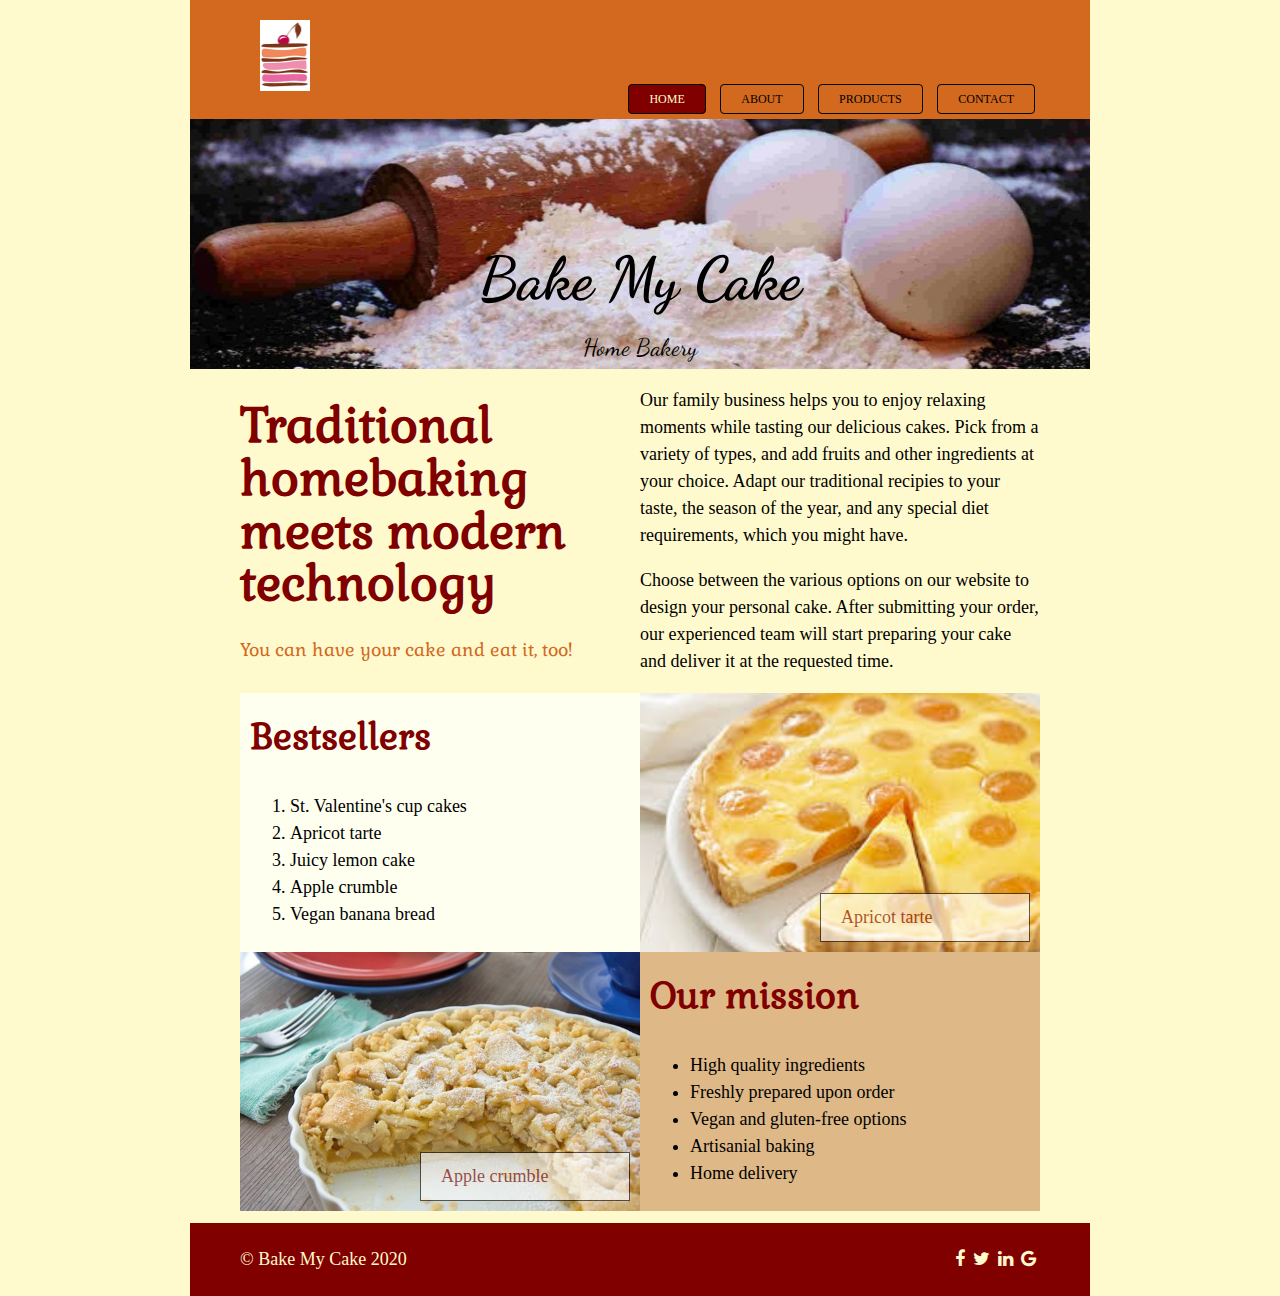
<file: index.html>
<!DOCTYPE html>
<html lang="en" dir="ltr">

<head>
  <meta charset="utf-8">
  <title>Bake My Cake Home</title>
  <meta name="viewport" content="width=device-width, initial-scale=1">
  <meta name="description" content="Order a cake made up at your wishes">
  <meta name="author" content="Learner F63802">
  <meta name="keywords" content="Bakery, Home Baking, Cakes, Food Delivery">
  <link href="https://fonts.googleapis.com/css?family=Gabriela&display=swap" rel="stylesheet">
  <link href="https://fonts.googleapis.com/css?family=Dancing+Script&display=swap" rel="stylesheet">
  <link rel="stylesheet" href="https://cdnjs.cloudflare.com/ajax/libs/font-awesome/4.7.0/css/font-awesome.min.css">
  <link rel="stylesheet"  href="stylesheet.css">
</head>

<body>
  <header class="wrapper">
    <a href="index.html">
      <div class="logo-container">
        <img src="Images/logo.png" alt="Cake Logo" width="250" />
      </div>
    </a>
    <nav class="main-menu">
      <ul>
        <li>
          <a class="current" href="index.html">HOME</a>
        </li>
        <li>
          <a href="about.html">ABOUT</a>
        </li>
        <li>
          <a href="offer.html">PRODUCTS</a>
        </li>
        <li>
          <a href="contact.html">CONTACT</a>
        </li>
      </ul>
    </nav>
  </header>



  <main>
    <div class="wrapper banner">
      <h2>Bake My Cake</h2>
      <p>Home Bakery</p>
    </div>

    <div class="wrapper">
      <div class="columns">
        <div class="column">
          <h1>Traditional homebaking meets modern technology</h1>
          <p class="citation">You can have your cake and eat it, too!</p>
        </div>
        <div class="column">
          <p>Our family business helps you to enjoy relaxing moments while tasting our delicious cakes.
          Pick from a variety of types, and add fruits and other ingredients at your choice.
          Adapt our traditional recipies to your taste, the season of the year, and any special diet requirements,
          which you might have.</p>
          <p>Choose between the various options on our website to design your personal cake. After submitting your order,
          our experienced team will start preparing your cake and deliver it at the requested time.</p>
        </div>
      </div>
    </div>

    <div class="wrapper">
      <div class="columns columns1">
        <div class="column">
          <div class="text">
            <h2>Bestsellers</h2>
            <ol>
              <li>St. Valentine's cup cakes</li>
              <li>Apricot tarte</li>
              <li>Juicy lemon cake</li>
              <li>Apple crumble</li>
              <li>Vegan banana bread</li>
            </ol>
          </div>
        </div>
        <div class="column tarte">
          <a href="offer.html">
            <p>Apricot tarte</p>
          </a>
        </div>
      </div>
      <div class="columns columns2">
        <div class="column crumble-cake">
          <a href="offer2.html">
            <p>Apple crumble</p>
          </a>
        </div>
        <div class="column">
          <div class="text">
            <h2>Our mission</h2>
            <ul>
              <li>High quality ingredients</li>
              <li>Freshly prepared upon order</li>
              <li>Vegan and gluten-free options</li>
              <li>Artisanial baking</li>
              <li>Home delivery</li>
            </ul>
          </div>
        </div>
      </div>
    </div>
  </main>



  <footer class="wrapper">
    <div class="footer-container">
      <div class="footer-text-container">
        <p>&copy; Bake My Cake 2020</p>
      </div>

      <ul class="icons-container">
        <li >
            <a class="fa fa-facebook" href="#"></a>
        </li>
        <li >
          <a class="fa fa-twitter" href="#"></a>
        </li>
        <li >
          <a class="fa fa-linkedin" href="#"></a>
        </li>
        <li>
          <a class="fa fa-google" href="#"></a>
        </li>
      </ul>
    </div>
  </footer>
</body>

</html>
</file>
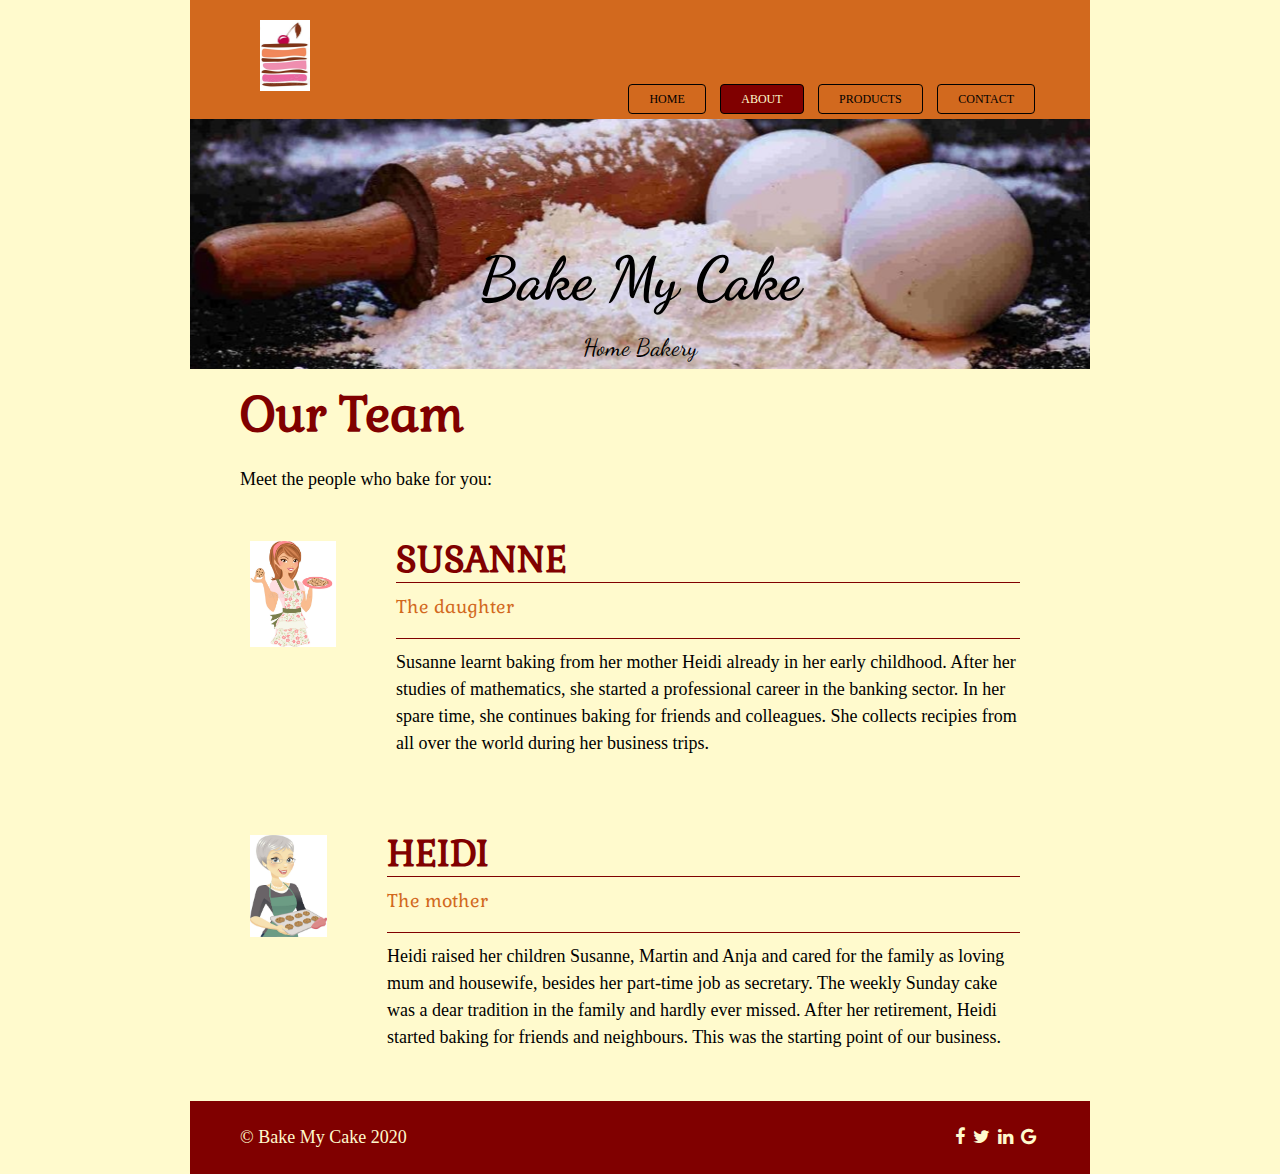
<file: about.html>
<!DOCTYPE html>
<html lang="en" dir="ltr">

<head>
  <meta charset="utf-8">
  <title>Bake My Cake About</title>
  <meta name="viewport" content="width=device-width, initial-scale=1">
  <meta name="description" content="Order a cake made up at your wishes">
  <meta name="author" content="Learner F63802">
  <meta name="keywords" content="Bakery, Home Baking, Cakes, Food Delivery">
  <link href="https://fonts.googleapis.com/css?family=Gabriela&display=swap" rel="stylesheet">
  <link href="https://fonts.googleapis.com/css?family=Dancing+Script&display=swap" rel="stylesheet">
  <link rel="stylesheet" href="https://cdnjs.cloudflare.com/ajax/libs/font-awesome/4.7.0/css/font-awesome.min.css">
  <link rel="stylesheet"  href="stylesheet.css">
</head>

<body>
  <header class="wrapper">
    <a href="index.html">
      <div class="logo-container">
          <img src="Images/logo.png" alt="Cake Logo" width="125" />
      </div>
    </a>
    <nav class="main-menu">
      <ul>
        <li>
          <a href="index.html">HOME</a>
        </li>
        <li>
          <a class="current" href="about.html">ABOUT</a>
        </li>
        <li>
          <a href="offer.html">PRODUCTS</a>
        </li>
        <li>
          <a href="contact.html">CONTACT</a>
        </li>
      </ul>
    </nav>
  </header>

  <main>
    <div class="wrapper banner">
      <h2>Bake My Cake</h2>
      <p>Home Bakery</p>
    </div>

    <div class="wrapper">
      <h1>Our Team</h1>
      <p>Meet the people who bake for you:</p>
    </div>

    <div class="wrapper">
      <div class="img-txt-container">
        <div class="img-container">
          <img src="Images/susanne.png" alt="Portrait - Susanne holding some cakes" width=250 />
        </div>
        <div class="txt-container">
          <h2>SUSANNE</h2>
          <p class="citation">The daughter</p>
          <p>Susanne learnt baking from her mother Heidi already in her early childhood. After her studies of mathematics,
            she started a professional career in the banking sector. In her spare time, she continues baking for friends
            and colleagues. She collects recipies from all over the world during her business trips.
          </p>
        </div>
      </div>

      <div class="img-txt-container">
        <div class="img-container">
          <img src="Images/heidi.png" alt="Portrait - Heidi holding a baking tray" width=250 />
        </div>
        <div class="txt-container">
          <h2>HEIDI</h2>
          <p class="citation">The mother</p>
          <p>Heidi raised her children Susanne, Martin and Anja and cared for the family as loving mum and housewife,
          besides her part-time job as secretary. The weekly Sunday cake was a dear tradition in the family
          and hardly ever missed.
          After her retirement, Heidi started baking for friends and neighbours. This was the starting point of our business.
          </p>
        </div>
      </div>
    </div>
  </main>

  <footer class="wrapper">
    <div class="footer-container">
      <div class="footer-text-container">
        <p>&copy; Bake My Cake 2020</p>
      </div>

      <ul class="icons-container">
        <li >
            <a class="fa fa-facebook" href="#"></a>
        </li>
        <li >
          <a class="fa fa-twitter" href="#"></a>
        </li>
        <li >
          <a class="fa fa-linkedin" href="#"></a>
        </li>
        <li>
          <a class="fa fa-google" href="#"></a>
        </li>
      </ul>
    </div>
  </footer>
</body>

</html>
</file>
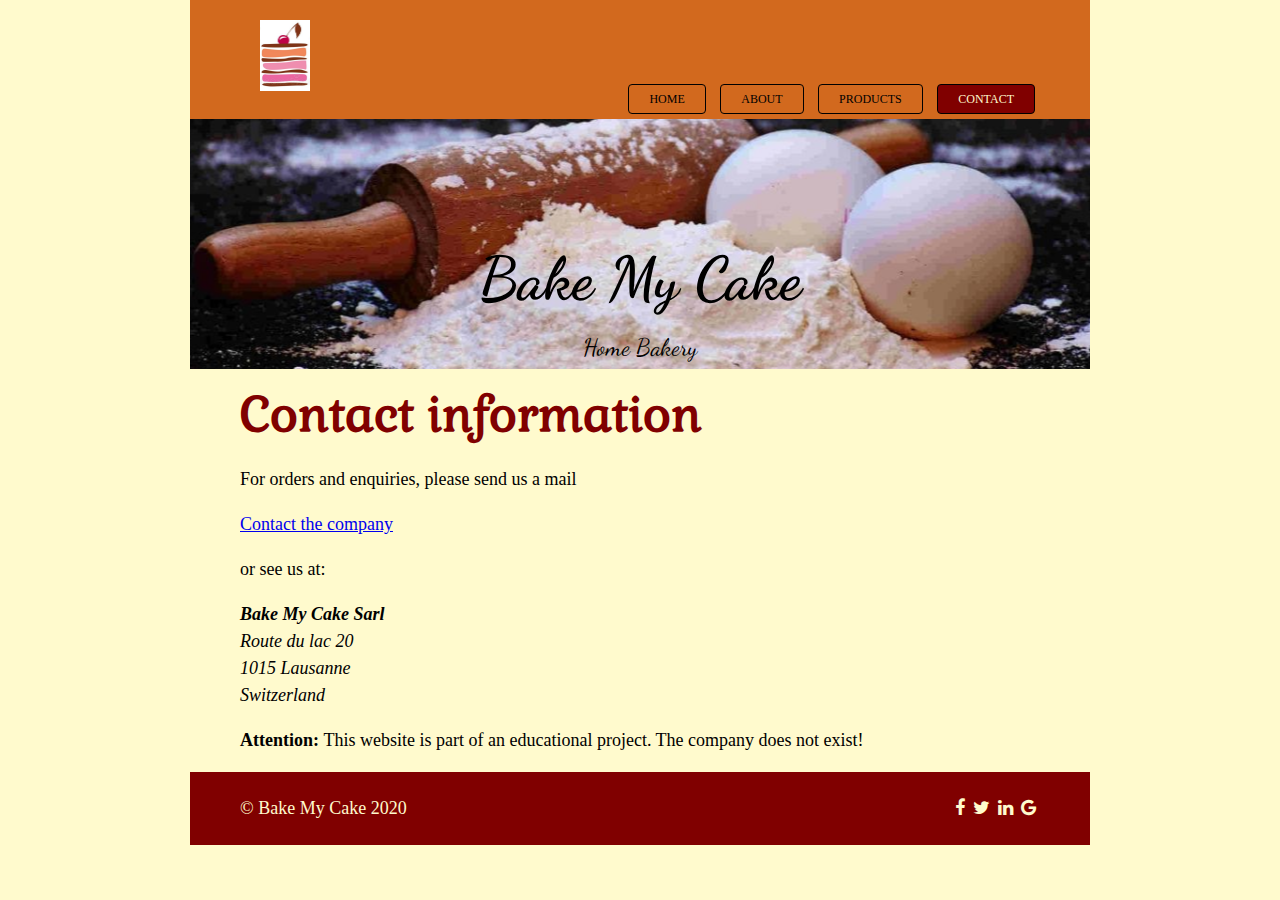
<file: contact.html>
<!DOCTYPE html>
<html lang="en" dir="ltr">

<head>
  <meta charset="utf-8">
  <title>Bake My Cake Contact</title>
  <meta name="viewport" content="width=device-width, initial-scale=1">
  <meta name="description" content="Order a cake made up at your wishes">
  <meta name="author" content="Learner F63802">
  <meta name="keywords" content="Bakery, Home Baking, Cakes, Food Delivery">
  <link href="https://fonts.googleapis.com/css?family=Gabriela&display=swap" rel="stylesheet">
  <link href="https://fonts.googleapis.com/css?family=Dancing+Script&display=swap" rel="stylesheet">
  <link rel="stylesheet" href="https://cdnjs.cloudflare.com/ajax/libs/font-awesome/4.7.0/css/font-awesome.min.css">
  <link rel="stylesheet"  href="stylesheet.css">
</head>

<body>
  <header class="wrapper">
    <a href="index.html">
      <div class="logo-container">
          <img src="Images/logo.png" alt="Cake Logo" width="125" />
      </div>
    </a>

    <nav class="main-menu">
      <ul>
        <li>
          <a href="index.html">HOME</a>
        </li>
        <li>
          <a href="about.html">ABOUT</a>
        </li>
        <li>
          <a href="offer.html">PRODUCTS</a>
        </li>
        <li>
          <a class="current" href="contact.html">CONTACT</a>
        </li>
      </ul>
    </nav>
  </header>



  <main>
    <div class="wrapper banner">
      <h2>Bake My Cake</h2>
      <p>Home Bakery</p>
    </div>

    <div class="wrapper">
      <h1>Contact information</h1>
      <p>For orders and enquiries, please send us a mail</p>

      <p> <a href="mailto:info@bakemycake.ch/">Contact the company</a> </p>

      <p>or see us at:</p>


        <address>
          <strong>Bake My Cake Sarl</strong><br/>
          Route du lac 20<br/>
          1015 Lausanne<br/>
          Switzerland
        </address>
  

      <p>
        <strong>Attention: </strong>This website is part of an educational project. The company does not exist!
      </p>

    </div>

  </main>



  <footer class="wrapper">
    <div class="footer-container">
      <div class="footer-text-container">
        <p>&copy; Bake My Cake 2020</p>
      </div>

      <ul class="icons-container">
        <li >
            <a class="fa fa-facebook" href="#"></a>
        </li>
        <li >
          <a class="fa fa-twitter" href="#"></a>
        </li>
        <li >
          <a class="fa fa-linkedin" href="#"></a>
        </li>
        <li>
          <a class="fa fa-google" href="#"></a>
        </li>
      </ul>
    </div>
  </footer>
</body>

</html>
</file>
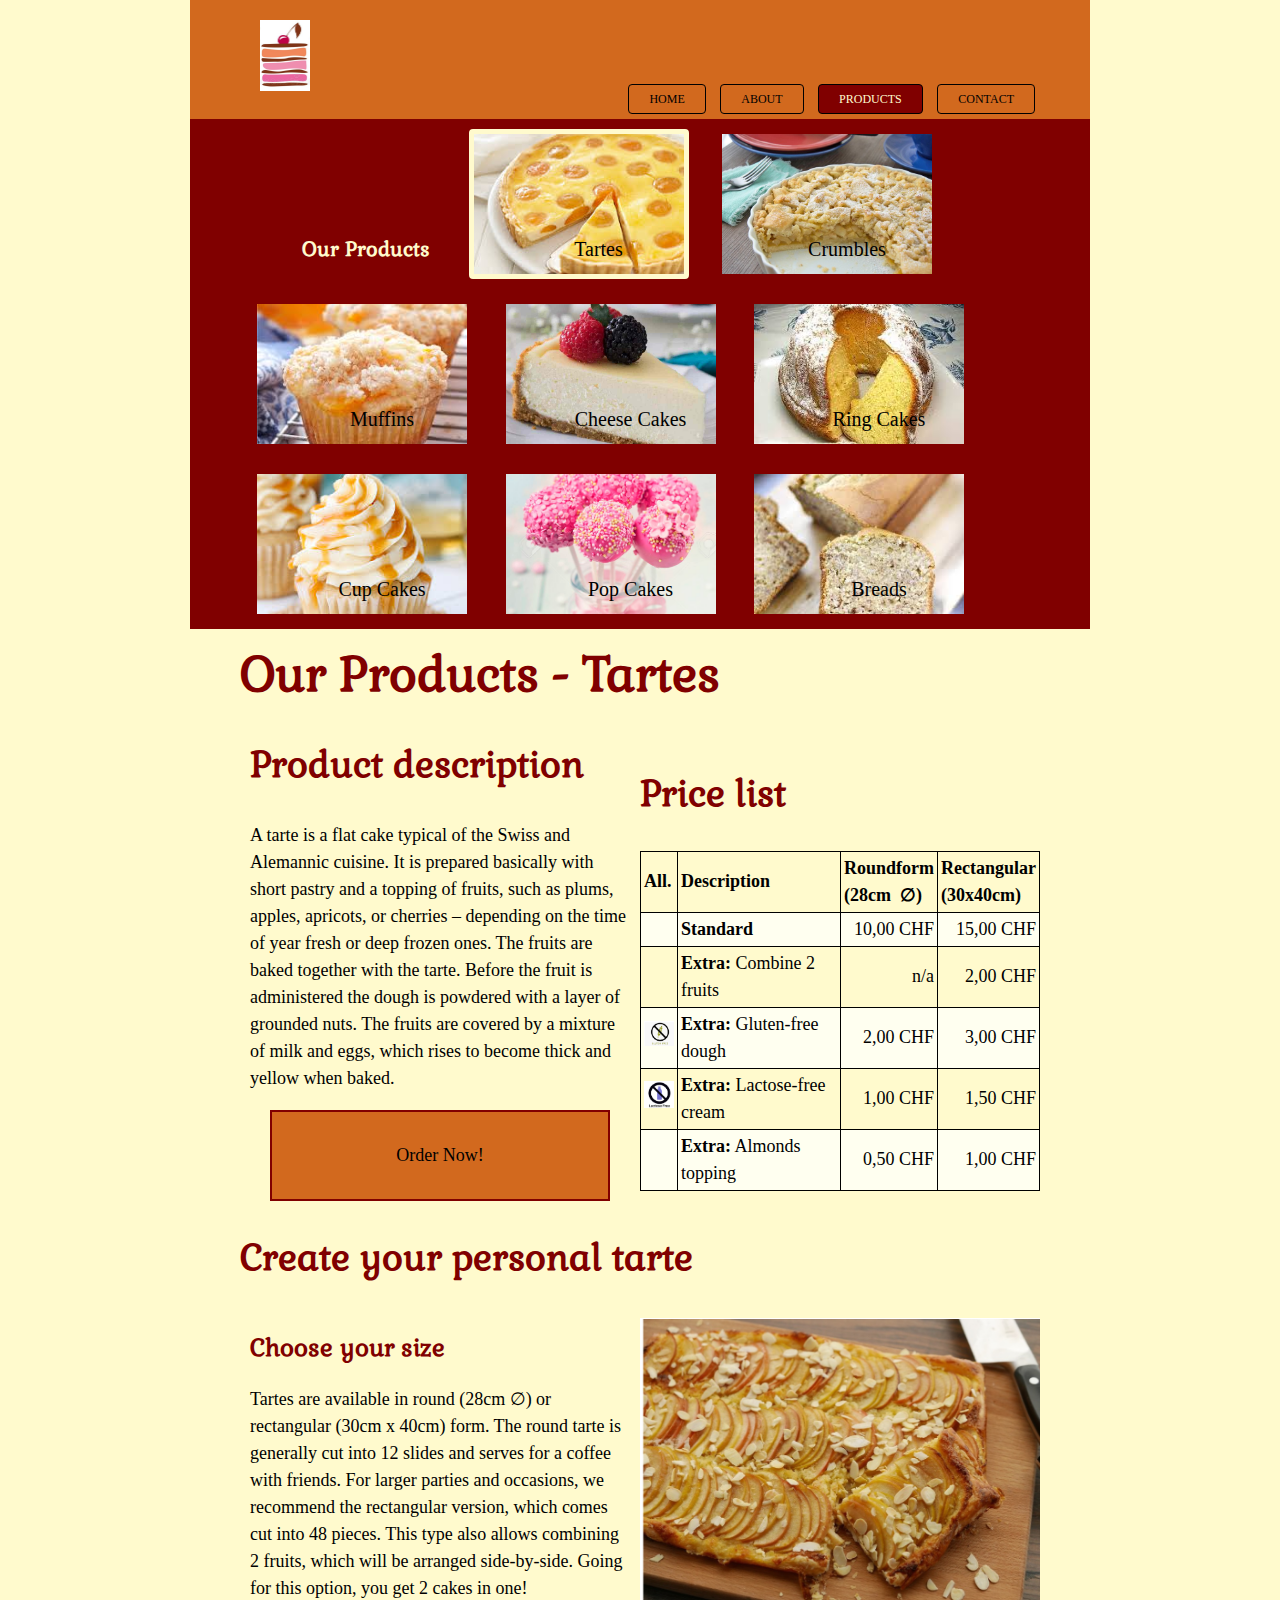
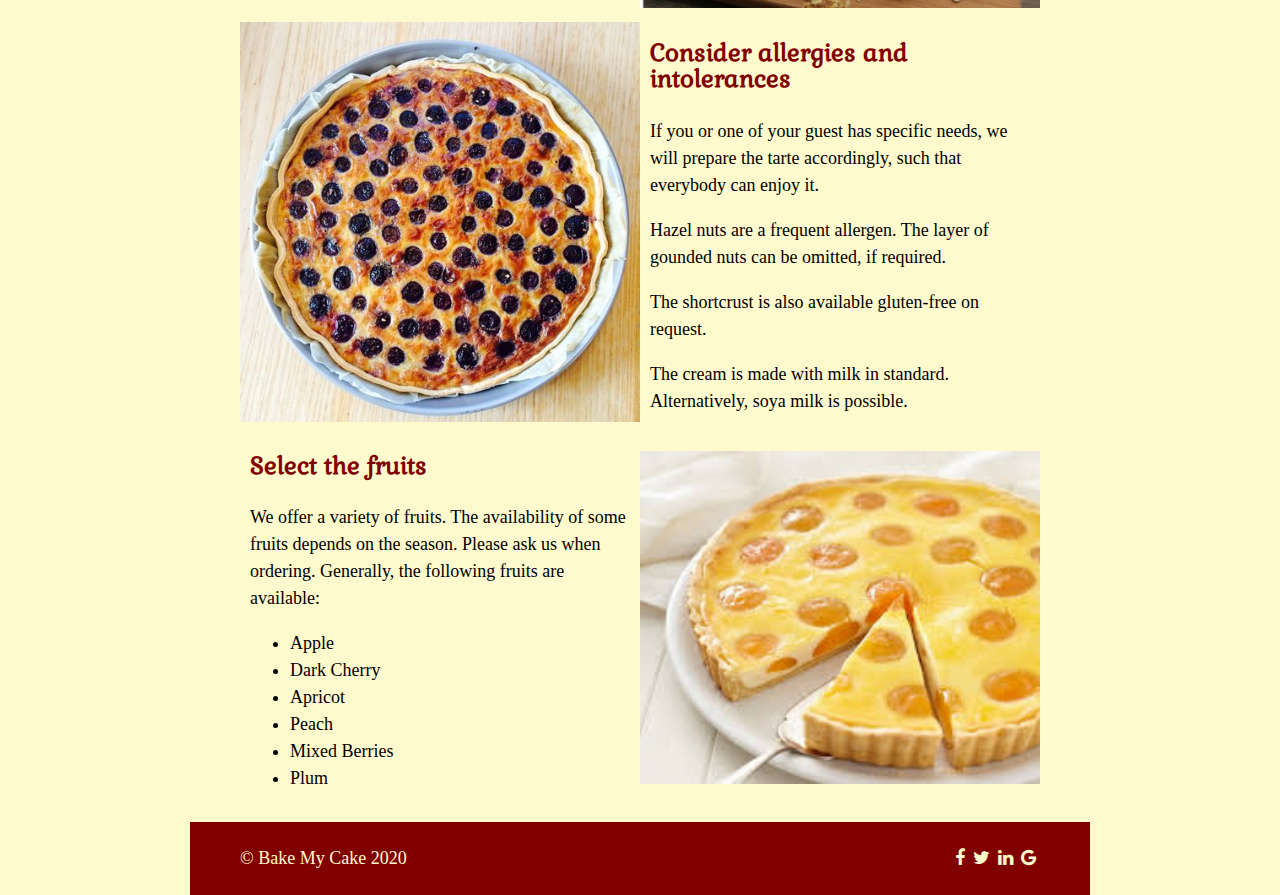
<file: offer.html>
<!DOCTYPE html>
<html lang="en" dir="ltr">

<head>
  <meta charset="utf-8">
  <title>Bake My Cake Offer</title>
  <meta name="viewport" content="width=device-width, initial-scale=1">
  <meta name="description" content="Order a cake made up at your wishes">
  <meta name="author" content="Learner F63802">
  <meta name="keywords" content="Bakery, Home Baking, Cakes, Food Delivery">
  <link href="https://fonts.googleapis.com/css?family=Gabriela&display=swap" rel="stylesheet">
  <link href="https://fonts.googleapis.com/css?family=Dancing+Script&display=swap" rel="stylesheet">
  <link rel="stylesheet" href="https://cdnjs.cloudflare.com/ajax/libs/font-awesome/4.7.0/css/font-awesome.min.css">
  <link rel="stylesheet"  href="stylesheet.css">
</head>

<body>
  <header class="wrapper">
    <a href="index.html">
      <div class="logo-container">
          <img src="Images/logo.png" alt="Cake Logo" width="125" />
      </div>
    </a>
    <nav class="main-menu">
      <ul>
        <li>
          <a href="index.html">HOME</a>
        </li>
        <li>
          <a href="about.html">ABOUT</a>
        </li>
        <li>
          <a class="current" href="offer.html">PRODUCTS</a>
        </li>
        <li>
          <a href="contact.html">CONTACT</a>
        </li>
      </ul>
    </nav>
  </header>




  <main>


    <div class="wrapper offer-menu-container">

      <nav class="offer-menu">
        <ul>
          <li>
            <h3>Our Products</h3>
          </li>
          <li>
            <a class="current tarte" href="offer.html">Tartes</a>
          </li>
          <li>
            <a class="crumble-cake" href="offer2.html">Crumbles</a>
          </li>
          <li>
            <a class = "muffins" href="#">Muffins</a>
          </li>
          <li>
            <a class = cheese-cake href="#">Cheese Cakes</a>
          </li>
          <li>
            <a class = rink-cake href="#">Ring Cakes</a>
          </li>
          <li>
            <a class="cup-cake" href="#">Cup Cakes</a>
          </li>
          <li>
            <a class = "pop-cake" href="#">Pop Cakes</a>
          </li>
          <li>
            <a class = "bread" href="#">Breads</a>
          </li>
        </ul>
      </nav>
    </div>

    <div class="wrapper">
      <div class="columns">
          <h1>Our Products - Tartes</h1>
        <div class="column text">


          <h2>Product description</h2>
          <p>A tarte is a flat cake typical of the Swiss and Alemannic cuisine.
          It is prepared basically with short pastry and a topping of fruits,
          such as plums, apples, apricots, or cherries
          – depending on the time of year fresh or deep frozen ones. The fruits are baked together with the tarte.
          Before the fruit is administered the dough is powdered with a layer of grounded nuts.
          The fruits are covered by a mixture of milk and eggs, which rises to become thick and yellow when baked.
          </p>

          <div class="order-button">
            <a href="contact.html">
              <p>Order Now!</p>
            </a>
          </div>
        </div>

        <div class="column">

          <h2>Price list</h2>
          <table class="table">
            <tbody>
              <tr>
                <th>All.</th>
                <th>Description</th>
                <th>Roundform<br> (28cm &nbsp;&empty;)</th>
                <th>Rectangular <br> (30x40cm)</th>
              </tr>
              <tr>
                <td></td>
                <td><strong>Standard</strong></td>
                <td>10,00 CHF</td>
                <td>15,00 CHF</td>
              </tr>
              <tr>
                <td></td>
                <td><strong>Extra:</strong> Combine 2 fruits</td>
                <td>n/a</td>
                <td>2,00 CHF</td>
              </tr>
              <tr>
                <td><img src="Images/gluten_free.png" class=table-icon alt="Gluten-free logo"></td>
                <td><strong>Extra:</strong> Gluten-free dough</td>
                <td>2,00 CHF</td>
                <td>3,00 CHF</td>
              </tr>
              <tr>
                <td><img src="Images/lactose_free.png" class=table-icon alt="Lactose-free logo"></td>
                <td><strong>Extra:</strong> Lactose-free cream</td>
                <td>1,00 CHF</td>
                <td>1,50 CHF</td>
              </tr>
              <tr>
                <td></td>
                <td><strong>Extra:</strong> Almonds topping</td>
                <td>0,50 CHF</td>
                <td>1,00 CHF</td>
              </tr>

            </tbody>
          </table>
          </div>
      </div>
    </div>



    <div class="wrapper">
      <h2>Create your personal tarte</h2>
      <div class="columns">
        <div class="column">
          <div class="text">
            <h3>Choose your size</h3>
            <p>Tartes are available in round (28cm &empty;) or rectangular (30cm x 40cm) form.
              The round tarte is generally cut into 12 slides and serves for a coffee with friends.
              For larger parties and occasions, we recommend the rectangular version, which
              comes cut into 48 pieces. This type also allows combining 2 fruits, which will be arranged side-by-side.
              Going for this option, you get 2 cakes in one!</p>
          </div>
        </div>
        <div class="column">
          <img src="Images/apple_tarte.png" alt="Rectangular apple tarte on a wooden tray">
        </div>

        <div class="column">
          <img src="Images/cherry_tarte.jpg" alt="Round cherry tarte seen from above">
        </div>
        <div class="column">
          <div class="text">
            <h3>Consider allergies and intolerances</h3>
              <p>If you or one of your guest has specific needs, we will prepare the tarte
              accordingly, such that everybody can enjoy it.</p>
              <p>Hazel nuts are a frequent allergen. The layer of gounded nuts can be omitted, if required.</p>
              <p>The shortcrust is also available gluten-free
                on request.</p>
              <p>The cream is made with milk in standard. Alternatively, soya milk is possible.</p>
          </div>
        </div>
          <div class="column">
          <div class="text">
            <h3>Select the fruits</h3>
            <p>We offer a variety of fruits. The availability of some fruits depends on the season.
            Please ask us when ordering. Generally, the following fruits are available:</p>
            <ul>
              <li>Apple</li>
              <li>Dark Cherry</li>
              <li>Apricot</li>
              <li>Peach</li>
              <li>Mixed Berries</li>
              <li>Plum</li>
            </ul>
          </div>
        </div>

        <div class="column">
          <img src="Images/tarte.jpg" alt="Apricot tarte seen from the side">
        </div>

      </div>
    </div>





</main>

  <footer class="wrapper">
    <div class="footer-container">
      <div class="footer-text-container">
        <p>&copy; Bake My Cake 2020</p>
      </div>

      <ul class="icons-container">
        <li >
          <a class="fa fa-facebook" href="#"></a>
        </li>
        <li >
          <a class="fa fa-twitter" href="#"></a>
        </li>
        <li >
          <a class="fa fa-linkedin" href="#"></a>
        </li>
        <li>
          <a class="fa fa-google" href="#"></a>
        </li>
      </ul>
    </div>
  </footer>
</body>

</html>
</file>
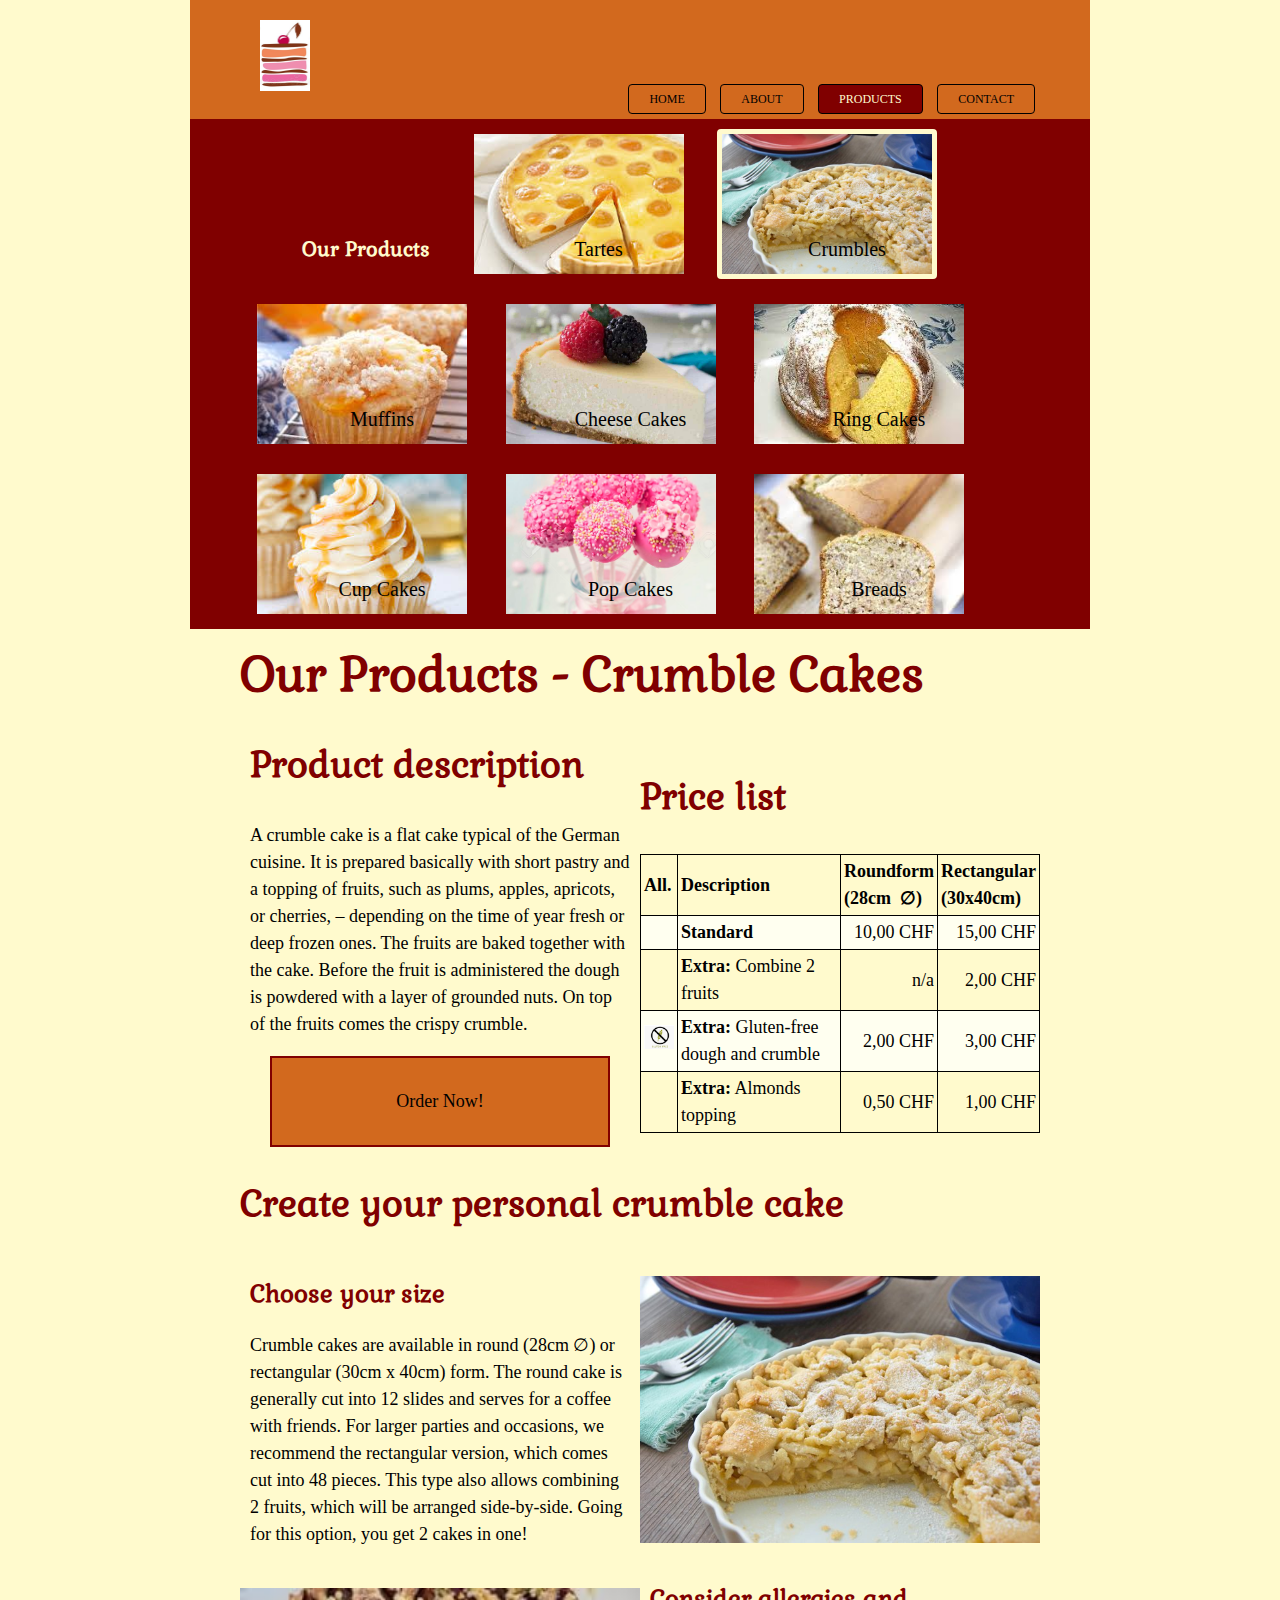
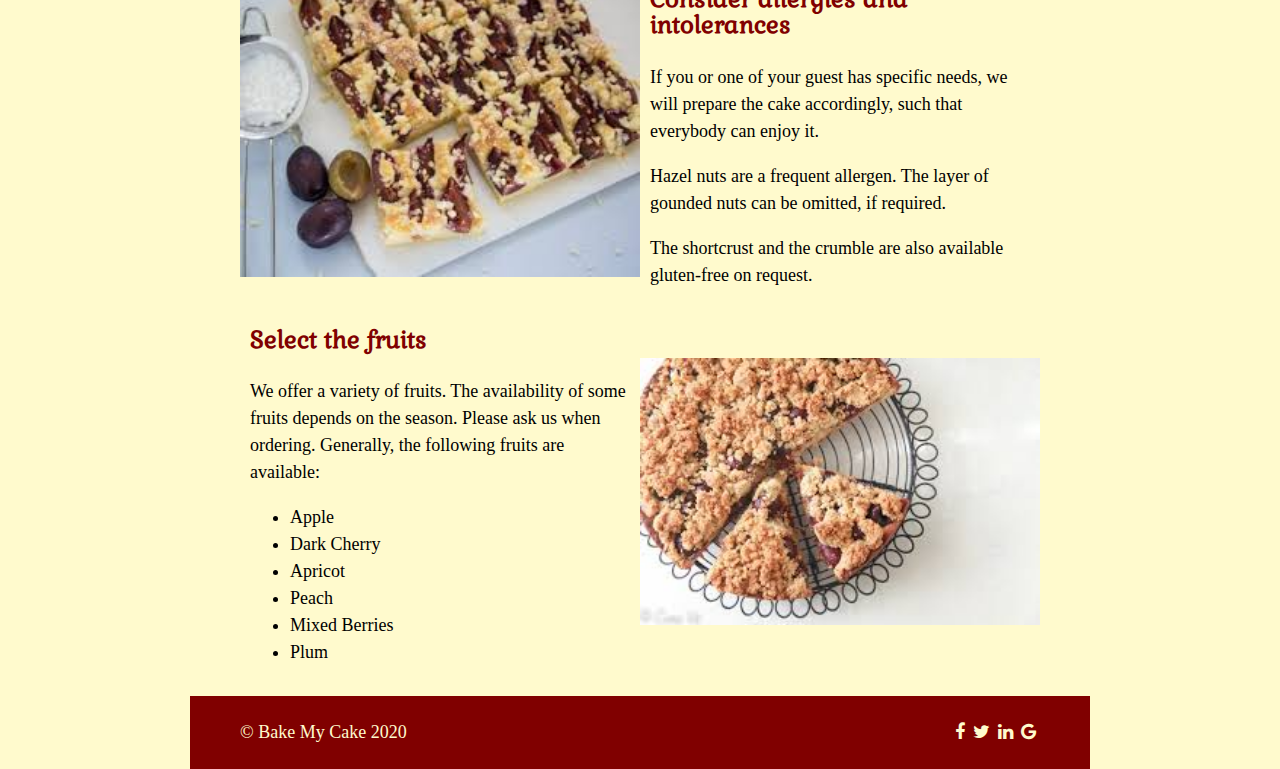
<file: offer2.html>
<!DOCTYPE html>
<html lang="en" dir="ltr">

<head>
  <meta charset="utf-8">
  <title>Bake My Cake Offer</title>
  <meta name="viewport" content="width=device-width, initial-scale=1">
  <meta name="description" content="Order a cake made up at your wishes">
  <meta name="author" content="Learner F63802">
  <meta name="keywords" content="Bakery, Home Baking, Cakes, Food Delivery">
  <link href="https://fonts.googleapis.com/css?family=Gabriela&display=swap" rel="stylesheet">
  <link href="https://fonts.googleapis.com/css?family=Dancing+Script&display=swap" rel="stylesheet">
  <link rel="stylesheet" href="https://cdnjs.cloudflare.com/ajax/libs/font-awesome/4.7.0/css/font-awesome.min.css">
  <link rel="stylesheet"  href="stylesheet.css">
</head>

<body>
  <header class="wrapper">
    <a href="index.html">
      <div class="logo-container">
          <img src="Images/logo.png" alt="Cake Logo" width="125" />
      </div>
    </a>
    <nav class="main-menu">
      <ul>
        <li>
          <a href="index.html">HOME</a>
        </li>
        <li>
          <a href="about.html">ABOUT</a>
        </li>
        <li>
          <a class="current" href="offer.html">PRODUCTS</a>
        </li>
        <li>
          <a href="contact.html">CONTACT</a>
        </li>
      </ul>
    </nav>
  </header>




  <main>


    <div class="wrapper offer-menu-container">

      <nav class="offer-menu">
        <ul>
          <li>
            <h3>Our Products</h3>
          </li>
          <li>
            <a class="tarte" href="offer.html">Tartes</a>
          </li>
          <li>
            <a class="current crumble-cake" href="offer2.html">Crumbles</a>
          </li>
          <li>
            <a class = "muffins" href="#">Muffins</a>
          </li>
          <li>
            <a class = cheese-cake href="#">Cheese Cakes</a>
          </li>
          <li>
            <a class = rink-cake href="#">Ring Cakes</a>
          </li>
          <li>
            <a class="cup-cake" href="#">Cup Cakes</a>
          </li>
          <li>
            <a class = "pop-cake" href="#">Pop Cakes</a>
          </li>
          <li>
            <a class = "bread" href="#">Breads</a>
          </li>
        </ul>
      </nav>
    </div>

    <div class="wrapper">
      <h1>Our Products - Crumble Cakes</h1>
      <div class="columns">
        <div class="column text">


          <h2>Product description</h2>
          <p>A crumble cake is a flat cake typical of the German cuisine.
          It is prepared basically with short pastry and a topping of fruits,
          such as plums, apples, apricots, or cherries,
          – depending on the time of year fresh or deep frozen ones. The fruits are baked together with the cake.
          Before the fruit is administered the dough is powdered with a layer of grounded nuts.
          On top of the fruits comes the crispy crumble.
          </p>

          <div class="order-button">
            <a href="contact.html">
              <p>Order Now!</p>
            </a>
          </div>
        </div>

        <div class="column">

          <h2>Price list</h2>
          <table class="table">
            <tbody>
              <tr>
                <th>All.</th>
                <th>Description</th>
                <th>Roundform<br> (28cm &nbsp;&empty;)</th>
                <th>Rectangular <br> (30x40cm)</th>
              </tr>
              <tr>
                <td></td>
                <td><strong>Standard</strong></td>
                <td>10,00 CHF</td>
                <td>15,00 CHF</td>
              </tr>
              <tr>
                <td></td>
                <td><strong>Extra:</strong> Combine 2 fruits</td>
                <td>n/a</td>
                <td>2,00 CHF</td>
              </tr>
              <tr>
                <td><img src="Images/gluten_free.png" class=table-icon alt="Gluten-free logo"></td>
                <td><strong>Extra:</strong> Gluten-free dough and crumble</td>
                <td>2,00 CHF</td>
                <td>3,00 CHF</td>
              </tr>
              <tr>
                <td></td>
                <td><strong>Extra:</strong> Almonds topping</td>
                <td>0,50 CHF</td>
                <td>1,00 CHF</td>
              </tr>

            </tbody>
          </table>
          </div>
      </div>
    </div>



    <div class="wrapper">
      <h2>Create your personal crumble cake</h2>
      <div class="columns">
        <div class="column">
          <div class="text">
            <h3>Choose your size</h3>
            <p>Crumble cakes are available in round (28cm &empty;) or rectangular (30cm x 40cm) form.
              The round cake is generally cut into 12 slides and serves for a coffee with friends.
              For larger parties and occasions, we recommend the rectangular version, which
              comes cut into 48 pieces. This type also allows combining 2 fruits, which will be arranged side-by-side.
              Going for this option, you get 2 cakes in one!</p>
          </div>
        </div>
        <div class="column">
          <img src="Images/apfel-streuselkuchen.jpg" alt="Apple crumble cake">
        </div>

        <div class="column">
          <img src="Images/blech.jpg" alt="Plum crumble cake">
        </div>
        <div class="column">
          <div class="text">
            <h3>Consider allergies and intolerances</h3>
              <p>If you or one of your guest has specific needs, we will prepare the cake
              accordingly, such that everybody can enjoy it.</p>
              <p>Hazel nuts are a frequent allergen. The layer of gounded nuts can be omitted, if required.</p>
              <p>The shortcrust and the crumble are also available gluten-free
                on request.</p>
        </div>
        </div>
          <div class="column">
          <div class="text">
            <h3>Select the fruits</h3>
            <p>We offer a variety of fruits. The availability of some fruits depends on the season.
            Please ask us when ordering. Generally, the following fruits are available:</p>
            <ul>
              <li>Apple</li>
              <li>Dark Cherry</li>
              <li>Apricot</li>
              <li>Peach</li>
              <li>Mixed Berries</li>
              <li>Plum</li>
            </ul>
          </div>
        </div>

        <div class="column">
          <img src="Images/cherry_crumble.jpg" alt="Cherry crumble">
        </div>

      </div>
    </div>





</main>

  <footer class="wrapper">
    <div class="footer-container">
      <div class="footer-text-container">
        <p>&copy; Bake My Cake 2020</p>
      </div>

      <ul class="icons-container">
        <li >
            <a class="fa fa-facebook" href="#"></a>
        </li>
        <li >
          <a class="fa fa-twitter" href="#"></a>
        </li>
        <li >
          <a class="fa fa-linkedin" href="#"></a>
        </li>
        <li>
          <a class="fa fa-google" href="#"></a>
        </li>
      </ul>
    </div>
  </footer>
</body>

</html>
</file>
<file: stylesheet.css>
/* General styles */
body {
	margin: 0;
	padding: 0;
	color: black;
	background-color: lemonChiffon;
  /*Typography*/
  font-family: 'TimesNewRoman', serif;
  font-size: 18px;
  line-height: 1.5;

}

h1 {
  padding: 20px 0 0 0;
			/* padding before */
  margin: 0 0 25px 0;
	  	/* margin only at the bottom */
  font-size: 48px;
  line-height: 1.1;
  text-align: left;
  color: maroon;
  font-family: 'Gabriela', serif;
}

h2 {
  padding: 20px 0 0 0;
		/* padding before */
  margin: 0 0 36px 0;
	  /* margin only at the bottom */
  font-size: 36px;
  line-height: 1.1;
  text-align: left;
  color: maroon;
  font-family: 'Gabriela', serif;
}

h3 {
  padding: 20px 0 0 0;
	 	/* padding before */
  margin: 0 0 25px 0;
	  /* margin only at the bottom */
  font-size: 24px;
  line-height: 1.1;
  text-align: left;
  color: maroon;
  font-family: 'Gabriela', serif;
}

h4 {
  padding: 20px 0 0 0;
				/* padding before */
  margin: 0 0 25px 0;
	     	/* margin only at the bottom */
  font-size: 18px;
  line-height: 1.1;
  text-align: left;
  color: maroon;
  font-family: 'Gabriela', serif;
}

.citation {
	font-size: 18px;
  color: chocolate;
  margin-top: 1px;
  font-family: 'Gabriela', serif;
	}


img  {
  width: 100%;
}



html, body {
    height: 100%;
}



main {
    flex: 1 0 auto;
		margin-bottom: 12px;
}

/* wrapper */

.wrapper {
  max-width: 800px;
  margin: 0 auto;
  padding-right: 50px;
  padding-left: 50px;
}

/* columns */
.columns {
  display: flex;
  flex-wrap: wrap;
  align-items: center;
}

.columns1 {
	background-color: ivory;
}

.columns2 {
	background-color: burlywood;
}

.column {
  flex: 1 0 50%;
	min-width: 200px;
}

.text {
  padding-left: 10px;
  padding-right: 10px;
	box-sizing: border-box;
}


/* order button */

.order-button p {
  background-color: chocolate;
  color: black;
  margin-left: 20px;
  margin-right: 20px;
  padding: 30px;
  text-align: center;
	text-decoration: none;
	border: 2px solid maroon;
}

/* table styles */
.table {
  border-collapse: collapse;
  width: 100%;
}

td,th {
  border: solid 1px black ;
  padding: 3px;
}

th {
  text-align: left;
}

tr:nth-child(even) {
  background-color: ivory;
}

      /*columns with amounts - right alignment*/
td:nth-child(3){
  text-align: right;
}

td:nth-child(4){
  text-align: right;
}

.table-icon {
  width: 30px;
}


/* header styles */

header {
    display: flex;
    max-width: 880px;
    width: 100%;
    margin: 12px auto 0;
    background-color: chocolate;
    justify-content: space-between;
    align-items: flex-end;

}

header ul li {
    display: inline-block;
    margin: 0 4px;
}

/* logo container style */
.logo-container {
  width: 50px;
  flex: auto;
  align-self: flex-end;
  padding: 20px;
}

/*main menu style*/
.main-menu ul {
  list-style-type: none;
  padding: 0;
  margin: 0;
}

.main-menu li {
  margin: 5px;
  flex: 1 0 auto;
}

.main-menu a {
  text-decoration: none;
  font-size: 12px;
  text-align: center;
  color: black;
  background-color: chocolate;
  display: block;
  border: 1px solid black;
  border-radius: 4px;
  padding: 5px 20px;
}

.main-menu a.current {
  background-color: maroon;
  color: lemonChiffon;
}

.main-menu a:hover,
.main-menu a:focus {
  background-color: black;
  color: lemonChiffon;
}


/*offer menu style*/
.offer-menu-container {
  display: flex;
  width: 100%;
  margin: 0px auto 0;
  background-color: maroon;
  justify-content: space-between;
}



.offer-menu ul li {
    display: inline-block;
    margin: 0 4px;
}


.offer-menu ul {
  list-style-type: none;
  padding: 0;
  margin: 0;
}

.offer-menu li {
  margin: 20px 20px;
  flex: 1 0 auto;
}

.offer-menu a {
  text-decoration: none;
  font-size: 20px;
  width: 150px;
  text-align: center;
	font-weight: 500;
  color: black;
  display: block;
  border: 5px solid maroon;
  border-radius: 4px;
  padding-top: 100px;
	padding-bottom: 10px;
	padding-left: 50px;
	padding-right: 10px;
	margin: 10px 8px;
}

.offer-menu h3 {
  text-decoration: none;
  font-size: 20px;
  text-align: left;
  color: lemonChiffon;
  padding-top: 50px;
	padding-bottom: 10px;
	padding-left: 50px;
	padding-right: 10px;
	margin: 10px 8px;
}

.offer-menu a.current {
  border: 5px solid lemonChiffon;
}

.offer-menu a:hover,
.offer-menu a:focus {
	border: 5px solid chocolate;

}




/* banner styles */
.banner{
  background-image: url(Images/banner2.png);
  background-color: white;
  text-align: center;
  background-position: center ;
  background-repeat: no-repeat;
  height: 250px;

}

.banner h2 {
  font-size: 60px;
  color: black;
  line-height: 100px;
  padding-top: 110px;
  margin-bottom: 0px;
  margin-top: 0px;
  font-family: 'Dancing Script', cursive;
  text-align: center;
}

.banner p {
  font-size: 24px;
  color: black;
  margin-top: 1px;
  font-family: 'Dancing Script', cursive;

  }

/* text image container (about page) */



.img-txt-container {
display: flex;
margin: 10px 0;
}

.img-container {
  width: 300px;
 }
.img-container img {
  display: block;
  padding: 30px 20px 20px 10px;
}

.txt-container {
padding: 10px 20px 20px 70px;
}

.txt-container h2 {
  margin: 0;
}

.txt-container h4 {
  margin: 0;
 font-style: italic;
}

.txt-container p {
  border-top: 1px maroon solid;
  padding-top: 10px;
}

/** product catalogue background images **/



.rink-cake {
  background-image: url(Images/napfkuchen.jpg);
	background-repeat: no-repeat;
	background-size: cover;
	background-position: 0% 50%;
}


.muffins {
	background-image: url(Images/muffins.jpg);
	background-repeat: no-repeat;
	background-size: cover;
	background-position: 0% 50%;
}
.crumble-cake {
  background-image: url(Images/apfel-streuselkuchen.jpg);
  background-repeat: no-repeat;
  background-size: cover;
  background-position: 0% 50%;
}

.tarte {
  background-image: url(Images/tarte.jpg);
  background-repeat: no-repeat;
  background-size: cover;
  background-position: 50% 50%;
}

.cheese-cake {
	  background-image: url(Images/cheesecake.jpg);
	  background-repeat: no-repeat;
	  background-size: cover;
	  background-position: 50% 50%;
 }

.cup-cake {
	 background-image: url(Images/cupcake.jpg);
	 background-repeat: no-repeat;
	 background-size: cover;
	 background-position: 50% 25%
}

.pop-cake {
	background-image: url(Images/popcakes.jpg);
	background-repeat: no-repeat;
	background-size: cover;
	background-position: 25% 25%;
}

.bread {
	background-image: url(Images/bread.jpg);
	background-repeat: no-repeat;
	background-size: cover;
	background-position: 50% 50%;
}


/* product selection on index page */

.tarte p, .crumble-cake p {
  margin-top: 200px;
  margin-bottom: 10px;
  margin-left: calc(50% - 20px);
  margin-right: 10px;
  padding: 10px 20px 10px;
	color: maroon;
  background-color: white;
  opacity: 0.6;
  border: solid 1px black;

}

.column a:link {
    color: maroon;
    text-decoration: none;
}
/* visited link */
.column a:visited {
    color: maroon;
    text-decoration: none;
}
/* mouse over link */
.column a:hover {
    color: maroon;
    text-decoration: underline;
}
/* selected link */
.column a:active {
    color: maroon;
    text-decoration: none;

}





/* footer styles */


footer {
    flex-shrink: 0;
    background: maroon;
    color: lemonChiffon;
    padding: 5px;
    text-align: center;
    margin-top: 20px;
    width: 100%;
}
.footer-container {
  display: flex;
  justify-content: space-between;
}

.footer-text-container {
  display: block;

}

.icons-container {
  display: flex;
  justify-content: space-around;

}

footer ul {
    list-style: none;
    padding: 0;
}

footer ul li {
    display: inline-block;
    margin: 0 4px;
}
/* special styles for social media links in footer */
/* unvisited link */
footer a:link {
    color: lemonChiffon;
    text-decoration: none;
}
/* visited link */
footer a:visited {
    color: lemonChiffon;
    text-decoration: none;
}
/* mouse over link */
footer a:hover {
    color: lemonChiffon;
    text-decoration: underline;
}
/* selected link */
footer a:active {
    color: lemonChiffon;
    text-decoration: none;

}
</file>
